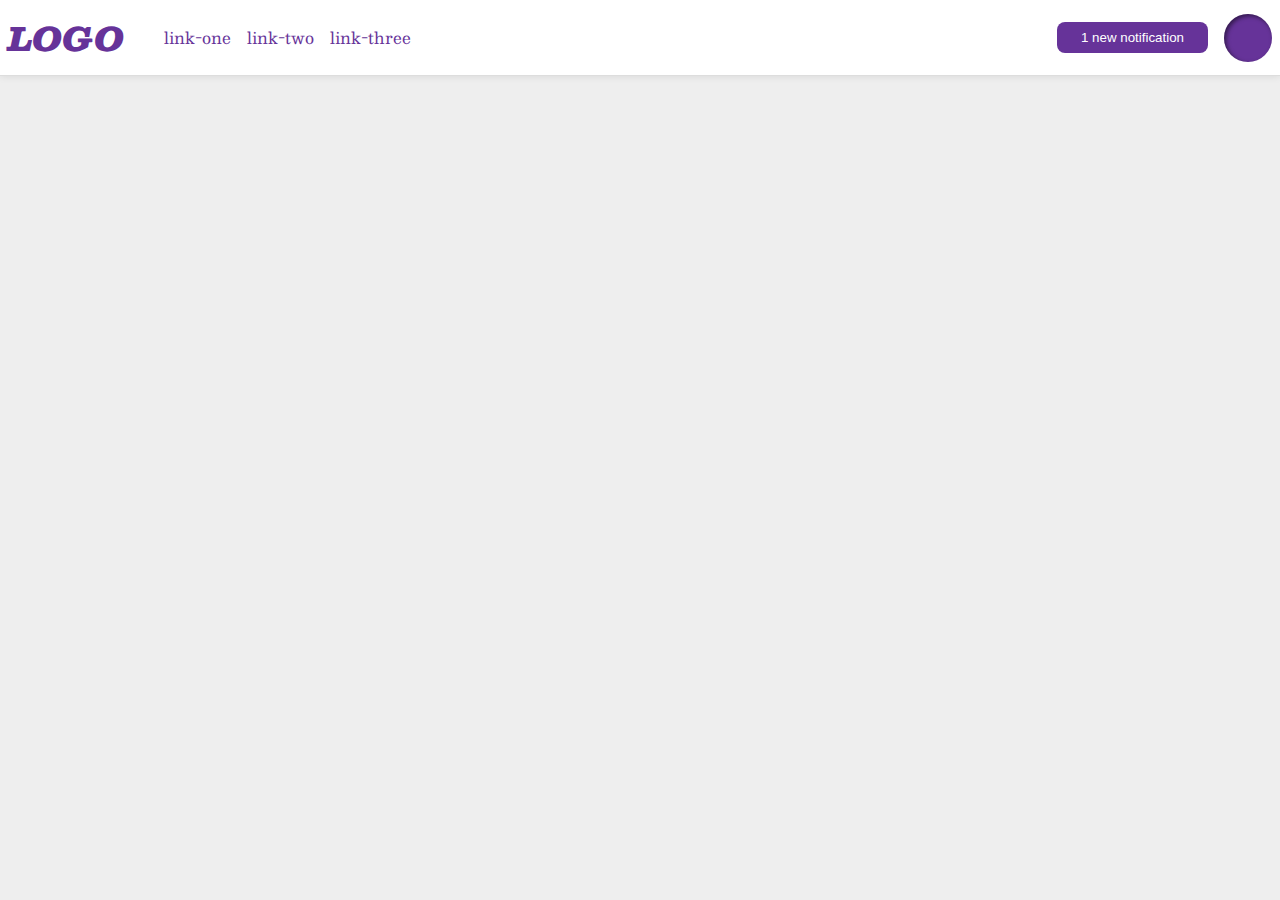
<file: flex/03-flex-header-2/index.html>
<!DOCTYPE html>
<html lang="en">
  <head>
    <meta charset="UTF-8" />
    <meta http-equiv="X-UA-Compatible" content="IE=edge" />
    <meta name="viewport" content="width=device-width, initial-scale=1.0" />
    <title>Flex Header 2</title>
    <link rel="stylesheet" href="style.css" />
  </head>
  <body>
    <div class="header">
      <div class="left">
        <div class="logo">LOGO</div>
        <ul class="links">
          <li><a href="google.com">link-one</a></li>
          <li><a href="google.com">link-two</a></li>
          <li><a href="google.com">link-three</a></li>
        </ul>
      </div>
      <div class="right">
        <button class="notifications">1 new notification</button>
        <div class="profile-image"></div>
      </div>
    </div>
  </body>
</html>
</file>
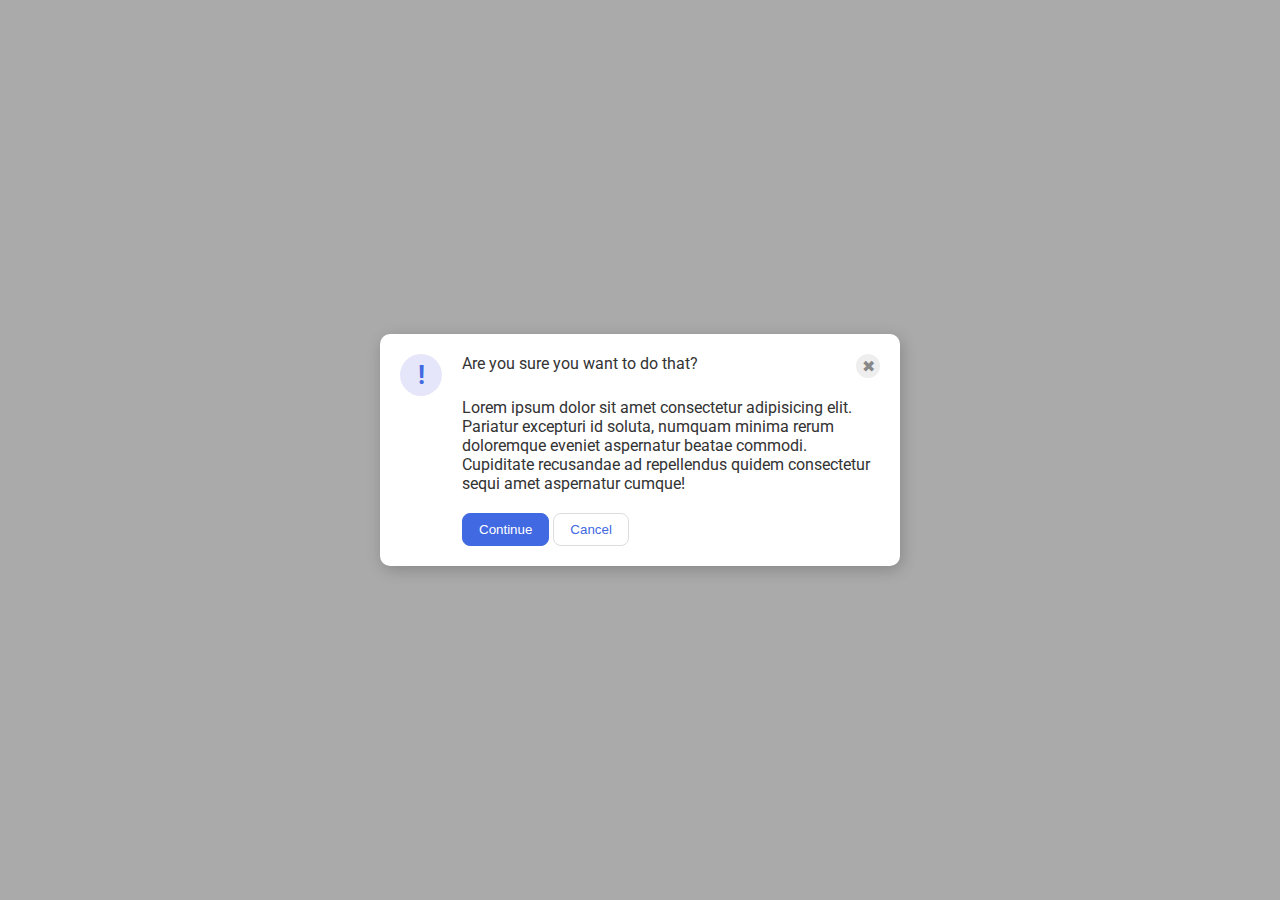
<file: flex/05-flex-modal/index.html>
<!DOCTYPE html>
<html lang="en">
  <head>
    <meta charset="UTF-8" />
    <meta http-equiv="X-UA-Compatible" content="IE=edge" />
    <meta name="viewport" content="width=device-width, initial-scale=1.0" />
    <link rel="stylesheet" href="style.css" />
    <title>Modal</title>
  </head>
  <body>
    <div class="modal">
      <div class="icon">!</div>

      <div class="container">
        <div class="header">
          Are you sure you want to do that?

          <div class="close-button">✖</div>
        </div>

        <div class="text">
          Lorem ipsum dolor sit amet consectetur adipisicing elit. Pariatur
          excepturi id soluta, numquam minima rerum doloremque eveniet
          aspernatur beatae commodi. Cupiditate recusandae ad repellendus quidem
          consectetur sequi amet aspernatur cumque!
        </div>

        <button class="continue">Continue</button>
        <button class="cancel">Cancel</button>
      </div>
    </div>
  </body>
</html>
</file>
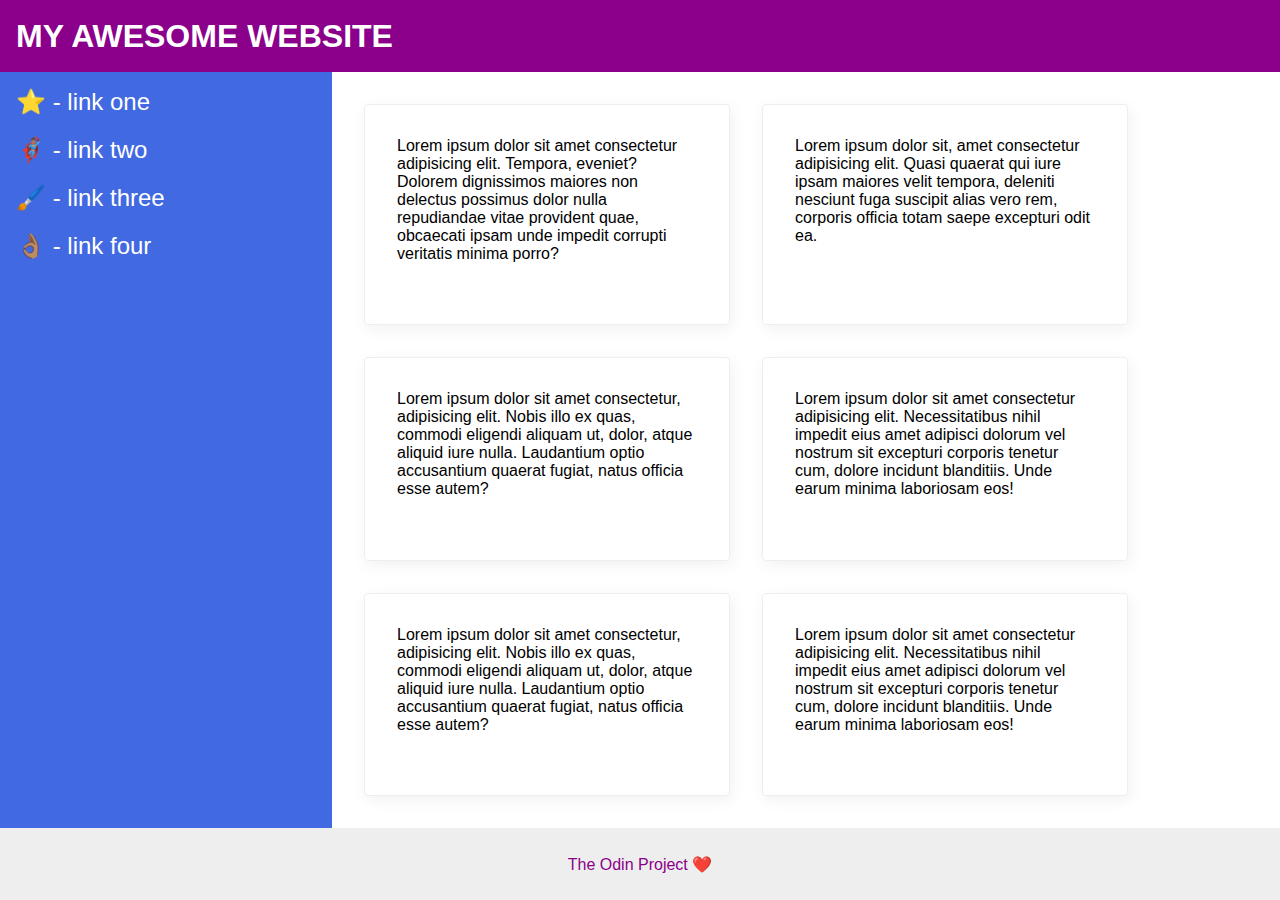
<file: flex/07-flex-layout-2/index.html>
<!DOCTYPE html>
<html lang="en">
  <head>
    <meta charset="UTF-8" />
    <meta http-equiv="X-UA-Compatible" content="IE=edge" />
    <meta name="viewport" content="width=device-width, initial-scale=1.0" />
    <title>The Holy Grail</title>
    <link rel="stylesheet" href="style.css" />
  </head>
  <body>
    <div class="header">MY AWESOME WEBSITE</div>

    <div class="main">
      <div class="sidebar">
        <ul>
          <li><a href="#">⭐ - link one</a></li>
          <li><a href="#">🦸🏽‍♂️ - link two</a></li>
          <li><a href="#">🖌️ - link three</a></li>
          <li><a href="#">👌🏽 - link four</a></li>
        </ul>
      </div>

      <div class="cards">
        <div class="card">
          Lorem ipsum dolor sit amet consectetur adipisicing elit. Tempora,
          eveniet? Dolorem dignissimos maiores non delectus possimus dolor nulla
          repudiandae vitae provident quae, obcaecati ipsam unde impedit
          corrupti veritatis minima porro?
        </div>
        <div class="card">
          Lorem ipsum dolor sit, amet consectetur adipisicing elit. Quasi
          quaerat qui iure ipsam maiores velit tempora, deleniti nesciunt fuga
          suscipit alias vero rem, corporis officia totam saepe excepturi odit
          ea.
        </div>
        <div class="card">
          Lorem ipsum dolor sit amet consectetur, adipisicing elit. Nobis illo
          ex quas, commodi eligendi aliquam ut, dolor, atque aliquid iure nulla.
          Laudantium optio accusantium quaerat fugiat, natus officia esse autem?
        </div>
        <div class="card">
          Lorem ipsum dolor sit amet consectetur adipisicing elit.
          Necessitatibus nihil impedit eius amet adipisci dolorum vel nostrum
          sit excepturi corporis tenetur cum, dolore incidunt blanditiis. Unde
          earum minima laboriosam eos!
        </div>
        <div class="card">
          Lorem ipsum dolor sit amet consectetur, adipisicing elit. Nobis illo
          ex quas, commodi eligendi aliquam ut, dolor, atque aliquid iure nulla.
          Laudantium optio accusantium quaerat fugiat, natus officia esse autem?
        </div>
        <div class="card">
          Lorem ipsum dolor sit amet consectetur adipisicing elit.
          Necessitatibus nihil impedit eius amet adipisci dolorum vel nostrum
          sit excepturi corporis tenetur cum, dolore incidunt blanditiis. Unde
          earum minima laboriosam eos!
        </div>
      </div>
    </div>

    <div class="footer">The Odin Project ❤️</div>
  </body>
</html>
</file>
<file: flex/03-flex-header-2/style.css>
/* this is some magical font-importing.  
you'll learn about it later. */
@import url('https://fonts.googleapis.com/css2?family=Besley:ital,wght@0,400;1,900&display=swap');

body {
  margin: 0;
  background: #eee;
  font-family: Besley, serif;
}

.header {
  background: white;
  border-bottom: 1px solid #ddd;
  box-shadow: 0 0 8px rgba(0, 0, 0, 0.1);
  padding: 8px;
  display: flex;
  justify-content: space-between;
}

.left {
  display: flex;
  align-items: center;
}

.right {
  display: flex;
  align-items: center;
  gap: 16px;
}

.profile-image {
  background: rebeccapurple;
  box-shadow: inset 2px 2px 4px rgba(0, 0, 0, 0.5);
  border-radius: 50%;
  width: 48px;
  height: 48px;
}

.logo {
  color: rebeccapurple;
  font-size: 32px;
  font-weight: 900;
  font-style: italic;
}

button {
  border: none;
  border-radius: 8px;
  background: rebeccapurple;
  color: white;
  padding: 8px 24px;
}

a {
  /* this removes the line under our links */
  text-decoration: none;
  color: rebeccapurple;
}

ul {
  list-style-type: none;
  display: flex;
  gap: 16px;
}
</file>
<file: flex/05-flex-modal/style.css>
@import url('https://fonts.googleapis.com/css2?family=Roboto:wght@400;700&display=swap');

html,
body {
  height: 100%;
}

body {
  font-family: Roboto, sans-serif;
  margin: 0;
  background: #aaa;
  color: #333;
  /* I'll give you this one for free lol */
  display: flex;
  align-items: center;
  justify-content: center;
}

.modal {
  background: white;
  width: 480px;
  border-radius: 10px;
  box-shadow: 2px 4px 16px rgba(0, 0, 0, 0.2);
  padding: 20px;
  display: flex;
  gap: 20px;
}

.header {
  display: flex;
  justify-content: space-between;
  margin-bottom: 20px;
}

.text {
  margin-bottom: 20px;
}
.icon {
  color: royalblue;
  font-size: 26px;
  font-weight: 700;
  background: lavender;
  width: 42px;
  height: 42px;
  border-radius: 50%;
  display: flex;
  align-items: center;
  justify-content: center;
  flex-shrink: 0;
}

.close-button {
  background: #eee;
  border-radius: 50%;
  color: #888;
  font-weight: 400;
  font-size: 16px;
  height: 24px;
  width: 24px;
  display: flex;
  align-items: center;
  justify-content: center;
}

button {
  padding: 8px 16px;
  border-radius: 8px;
}

button.continue {
  background: royalblue;
  border: 1px solid royalblue;
  color: white;
}

button.cancel {
  background: white;
  border: 1px solid #ddd;
  color: royalblue;
}
</file>
<file: flex/07-flex-layout-2/style.css>
body {
  font-family: -apple-system, BlinkMacSystemFont, 'Segoe UI', Roboto, Oxygen,
    Ubuntu, Cantarell, 'Open Sans', 'Helvetica Neue', sans-serif;
  margin: 0;
  min-height: 100vh;
  display: flex;
  flex-direction: column;
}

.header {
  height: 72px;
  background: darkmagenta;
  font-size: 32px;
  font-weight: 900;
  color: white;
  display: flex;
  align-items: center;
  padding-left: 16px;
}

.footer {
  height: 72px;
  background: #eee;
  color: darkmagenta;
  display: flex;
  align-items: center;
  justify-content: center;
}

.main {
  flex: 1;
  display: flex;
}

.sidebar {
  flex-shrink: 0;
  width: 300px;
  background: royalblue;
  font-size: 24px;
  padding: 16px;
}

.cards {
  display: flex;
  flex-wrap: wrap;
  gap: 32px;
  padding: 32px;
}

.card {
  border: 1px solid #eee;
  box-shadow: 2px 4px 16px rgba(0, 0, 0, 0.06);
  border-radius: 4px;
  padding: 32px;
  width: 300px;
}

ul {
  list-style: none;
  margin: 0;
  padding: 0;
}

li,
a {
  text-decoration: none;
  color: white;
  margin-bottom: 20px;
}
</file>
